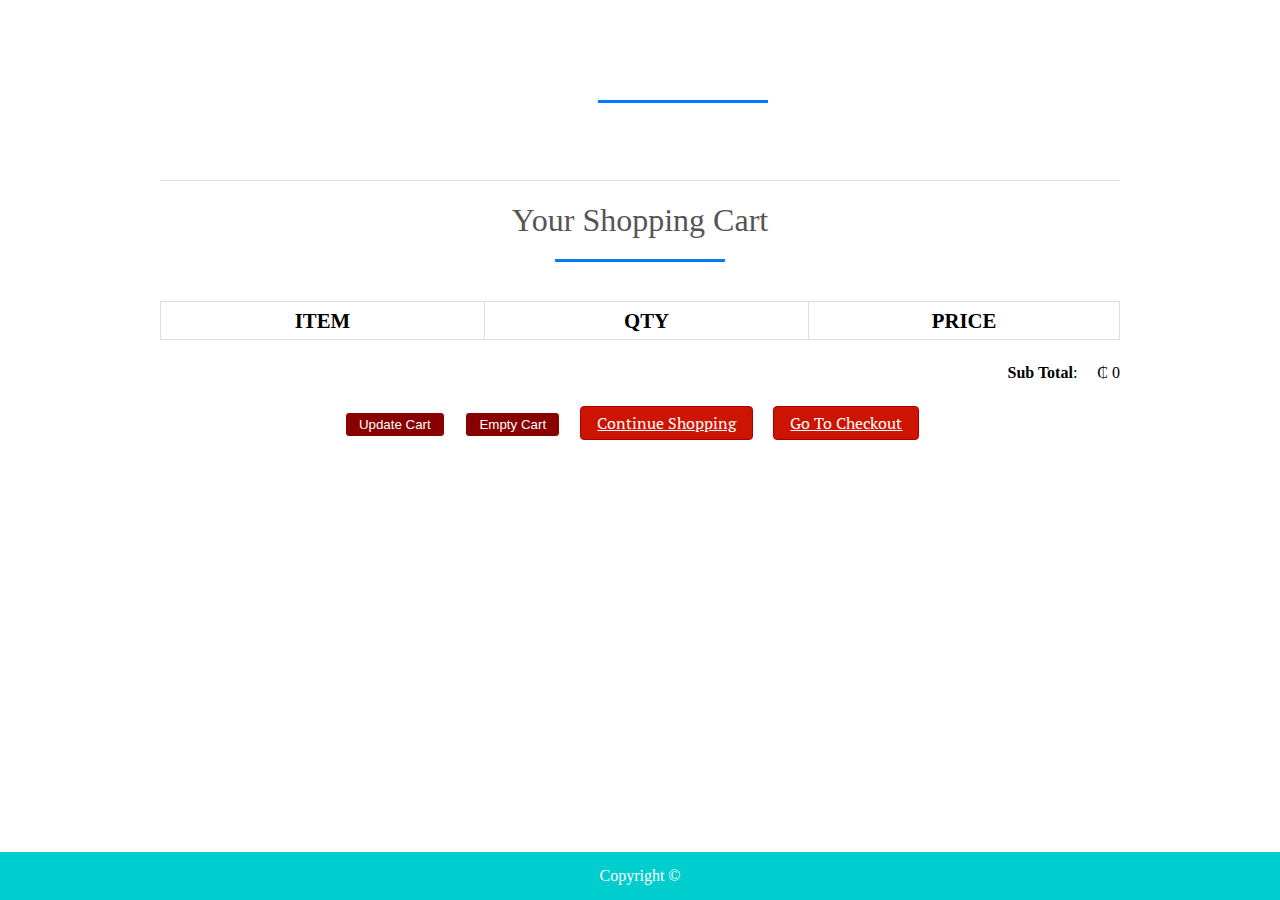
<file: cart.html>
<!DOCTYPE html>
<html>
<head>
<title>Your Shopping Cart</title>
<meta charset="utf-8" />
<link rel="stylesheet" href="style.css" media="screen" type="text/css" />
<script type="text/javascript" src="http://ajax.googleapis.com/ajax/libs/jquery/2.0.3/jquery.min.js"></script>
<script type="text/javascript" src="jquery.store.js"></script>
</head>

<body>

<div id="site">
	<header id="masthead">
		<h1></h1>
	</header>
	<div id="content">
		<h1>Your Shopping Cart</h1>
		<form id="shopping-cart" action="cart.html" method="post">
			<table class="shopping-cart">
			  <thead>
				<tr>
					<th scope="col">Item</th>
					<th scope="col">Qty</th>
					<th scope="col" colspan="2">Price</th>
				</tr>
			  </thead>
			  <tbody>
			  
			  </tbody>
			</table>
			<p id="sub-total">
				<strong>Sub Total</strong>: <span id="stotal"></span>
			</p>
			<ul id="shopping-cart-actions">
				<li>
					<input type="submit" name="update" id="update-cart" class="btn" value="Update Cart" />
				</li>
				<li>
					<input type="submit" name="delete" id="empty-cart" class="btn" value="Empty Cart" />
				</li>
				<li>
					<a href="index.html" class="btn">Continue Shopping</a>
				</li>
				<li>
					<a href="checkout.html" class="btn">Go To Checkout</a>
				</li>
			</ul>
		</form>
	</div>
	
	

</div>

<footer id="site-info">
		Copyright &copy; 
	</footer>

</body>
</html>
</file>
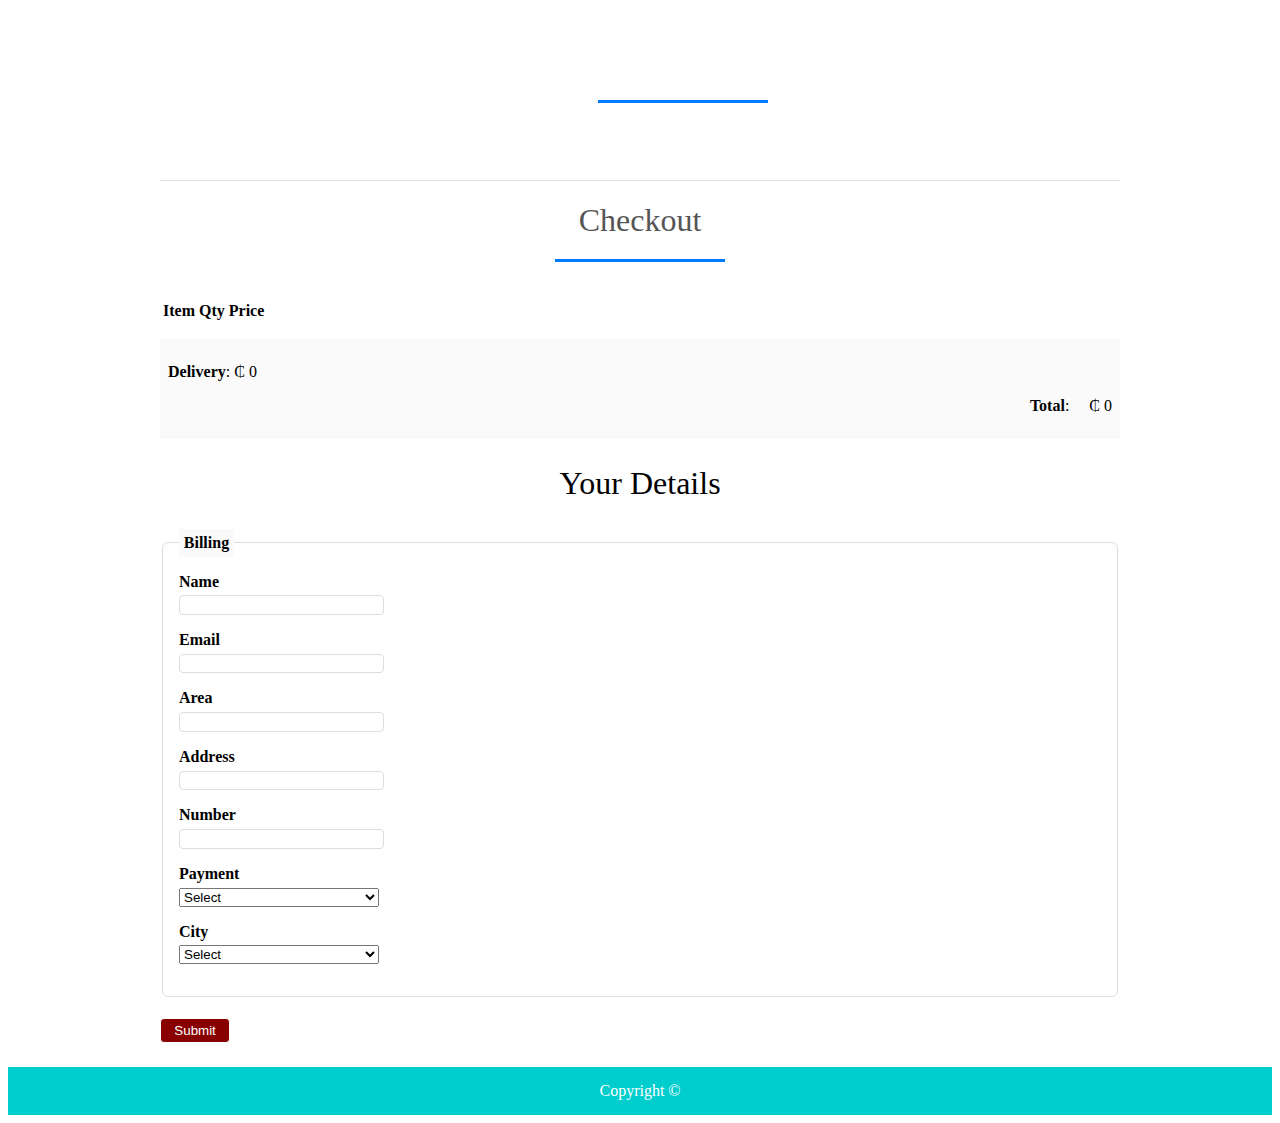
<file: checkout.html>
<!DOCTYPE html>
<html>
<head>
<title>Checkout</title>
<meta charset="utf-8" />
<link rel="stylesheet" href="style.css" media="screen" type="text/css" />
<script type="text/javascript" src="http://ajax.googleapis.com/ajax/libs/jquery/2.0.3/jquery.min.js"></script>
<script type="text/javascript" src="jquery.store.js"></script>
</head>

<body id="checkout-page">

<div id="site">
	<header id="masthead">
		<h1></h1>
	</header>
	<div id="content">
		<h1>Checkout</h1>
			<table id="checkout-cart" class="delivery">
			  <thead>
				<tr>
					<th scope="col">Item</th>
					<th scope="col">Qty</th>
					<th scope="col">Price</th>
				</tr>
			  </thead>
			  <tbody>
			  
			  </tbody>
			</table>
		 <div id="pricing">
			
			<p id="delivery">
				<strong>Delivery</strong>: <span id="sdelivery"></span>
			</p>
			
			<p id="sub-total">
				<strong>Total</strong>: <span id="stotal"></span>
			</p>
		 </div>
		 
		 <form action="order.html" method="post" id="checkout-order-form">
		 	<h2>Your Details</h2>
		 	
		 	<fieldset id="fieldset-billing">
		 		<legend>Billing</legend>
		 		<div>
		 			<label for="name">Name</label>
		 			<input type="text" name="name" id="name" data-type="string" data-message="This field cannot be empty" />
		 		</div>
		 		<div>
		 			<label for="email">Email</label>
		 			<input type="text" name="email" id="email" data-type="expression" data-message="Not a valid email address" />
		 		</div>
		 		<div>
		 			<label for="area">Area</label>
		 			<input type="text" name="area" id="area" data-type="string" data-message="This field cannot be empty" />
		 		</div>
		 		<div>
		 			<label for="address">Address</label>
		 			<input type="text" name="address" id="address" data-type="string" data-message="This field cannot be empty" />
		 		</div>
		 		<div>
		 			<label for="number">Number</label>
		 			<input type="text" name="number" id="number" data-type="string" data-message="This field cannot be empty" />
		 		</div>
				 <div>
					<label for="payment">Payment</label>
					<select name="city" id="payment" data-type="string" data-message="This field cannot be empty">
						<option value="">Select</option>
						<option value="mo">Momo</option>
						<option value="mn">Money</option>
					</select>
				</div>
		 		<div>
		 			<label for="city">City</label>
		 			<select name="city" id="city" data-type="string" data-message="This field cannot be empty">
		 				<option value="">Select</option>
		 				<option value="Ac">Accra</option>
		 				<option value="KM">Kumasi</option>
		 			</select>
		 		</div>
		 	</fieldset>
		 	
		 	
		 	
		 	<p><input type="submit" id="submit-order" value="Submit" class="btn" /></p>
		 
		 </form>
	</div>
	
	

</div>

<footer id="site-info">
		Copyright &copy;
	</footer>

</body>
</html>
</file>
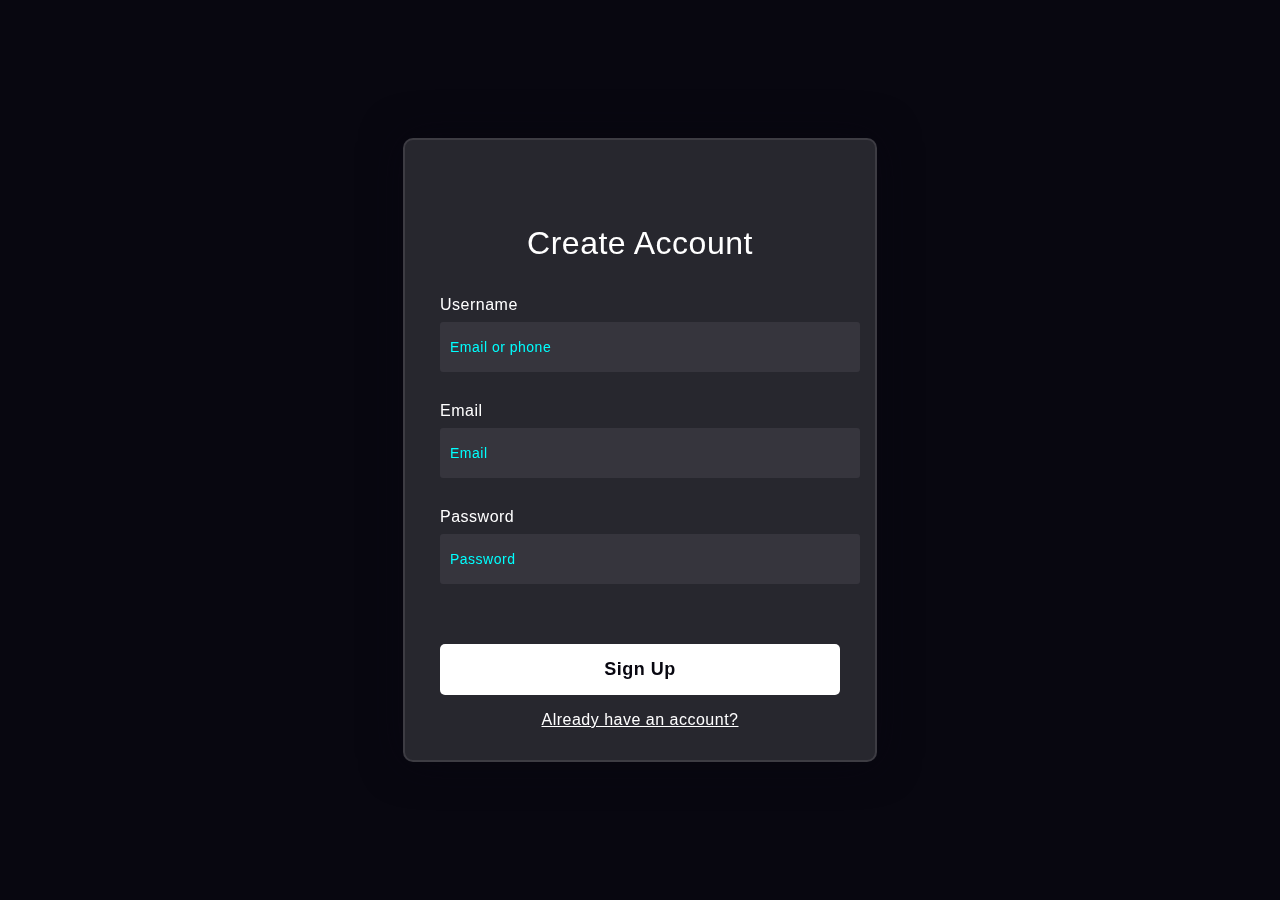
<file: createaccount.html>
<!DOCTYPE html>
<html>
    <head>
       <title>claydordnewaccount</title> 
       <link rel="stylesheet" type="text/css" href="loginstyle.css">
    </head>
    <body>
        <div class="background"></div>
        <form>
            <h3>Create Account</h3>
            <label for="username">Username</label>
            <input type="text" placeholder="Email or phone" id="username">
            <label for="email">Email</label>
            <input type="text" placeholder="Email" id="email">
            <label for="password">Password</label>
            <input type="password" placeholder="Password" id="password">
            <button>Sign Up</button>
            <p><a href="login.html">Already have an account?</a></p>
        </form>
    </body>
</html>
</file>
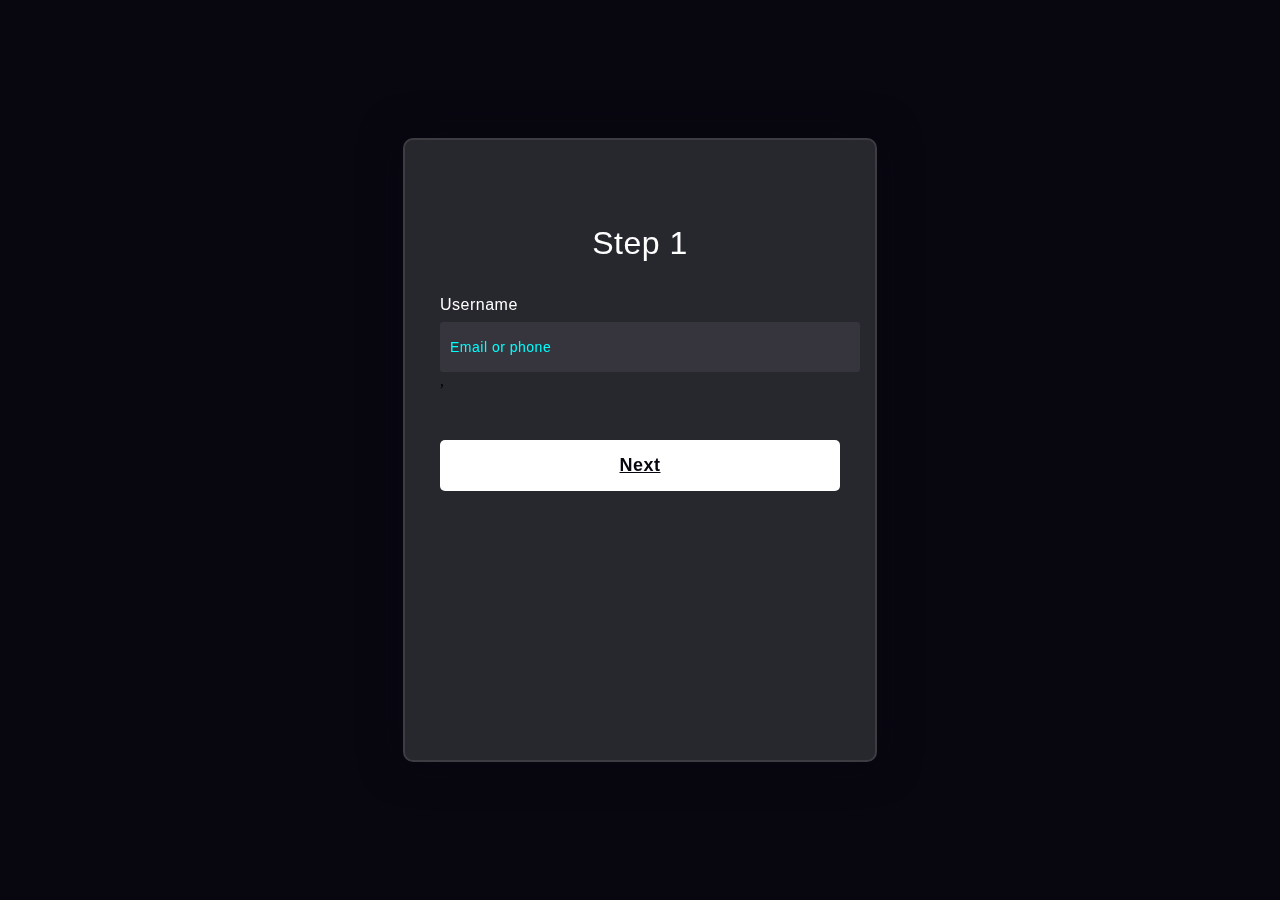
<file: Forgot password.html>
<!DOCTYPE html>
<html>
    <head>
       <title>claydordforgotpassword</title> 
       <link rel="stylesheet" type="text/css" href="forgotstyle.css">
    </head>
    <body>
        <div class="background"></div>
        <form>
            <h3>Step 1</h3>
            <label for="username">Username</label>
            <input type="text" placeholder="Email or phone" id="username">
            ,<button><a href="verify.html">Next</a></button>
        </form>
    </body>
</html>
</file>
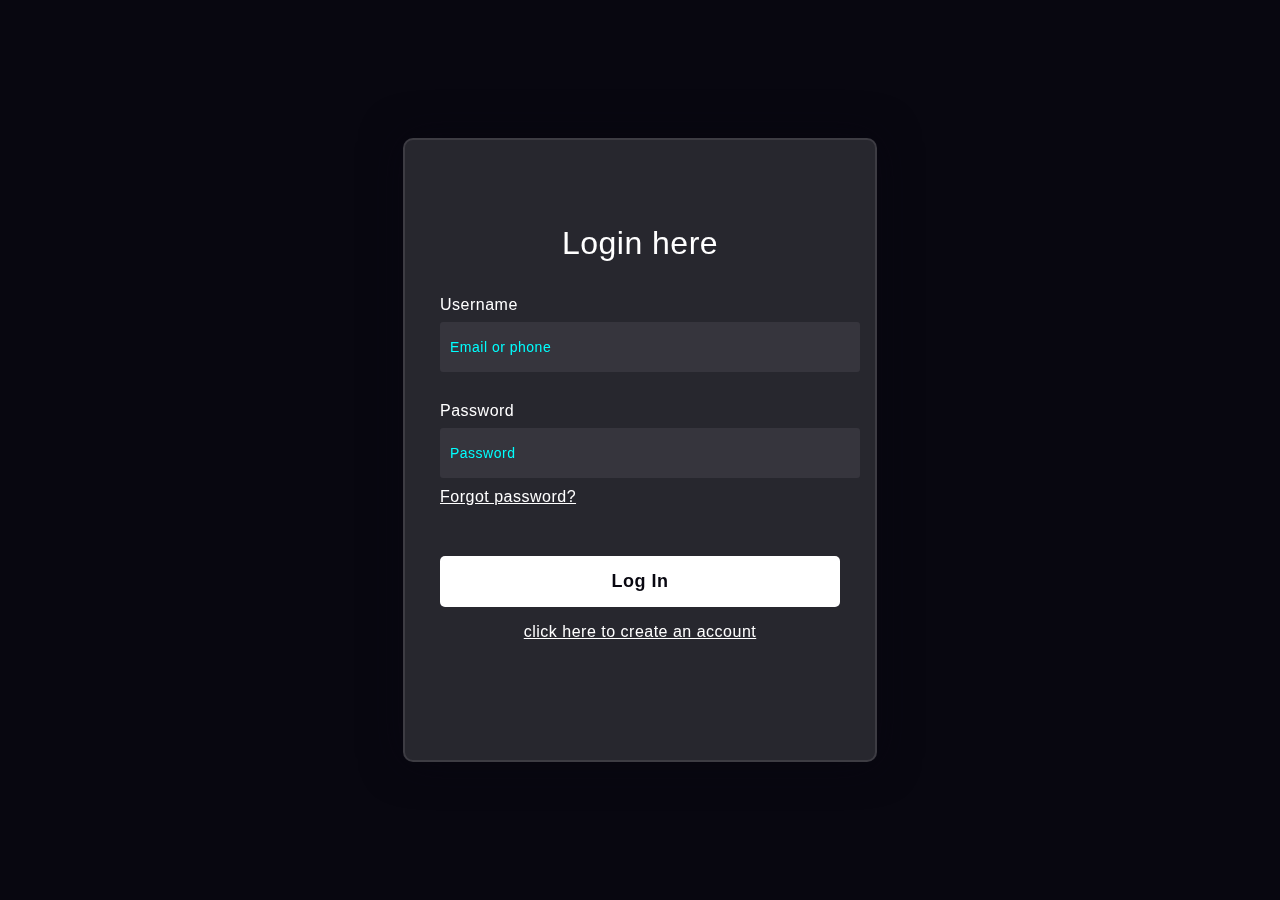
<file: login.html>
<!DOCTYPE html>
<html>
    <head>
       <title>claydordlogin</title> 
       <link rel="stylesheet" type="text/css" href="loginstyle.css">
    </head>
    <body>
        <div class="background"></div>
        <form>
            <h3>Login here</h3>
            <label for="username">Username</label>
            <input type="text" placeholder="Email or phone" id="username">
            <label for="password">Password</label>
            <input type="password" placeholder="Password" id="password">
            <p1><a href="Forgot password.html">Forgot password?</a></p1>
                <a href="index.html"><button>Log In</button></a>
            <p><a href="createaccount.html">click here to create an account</a></p>
        </form>
    </body>
</html>
</file>
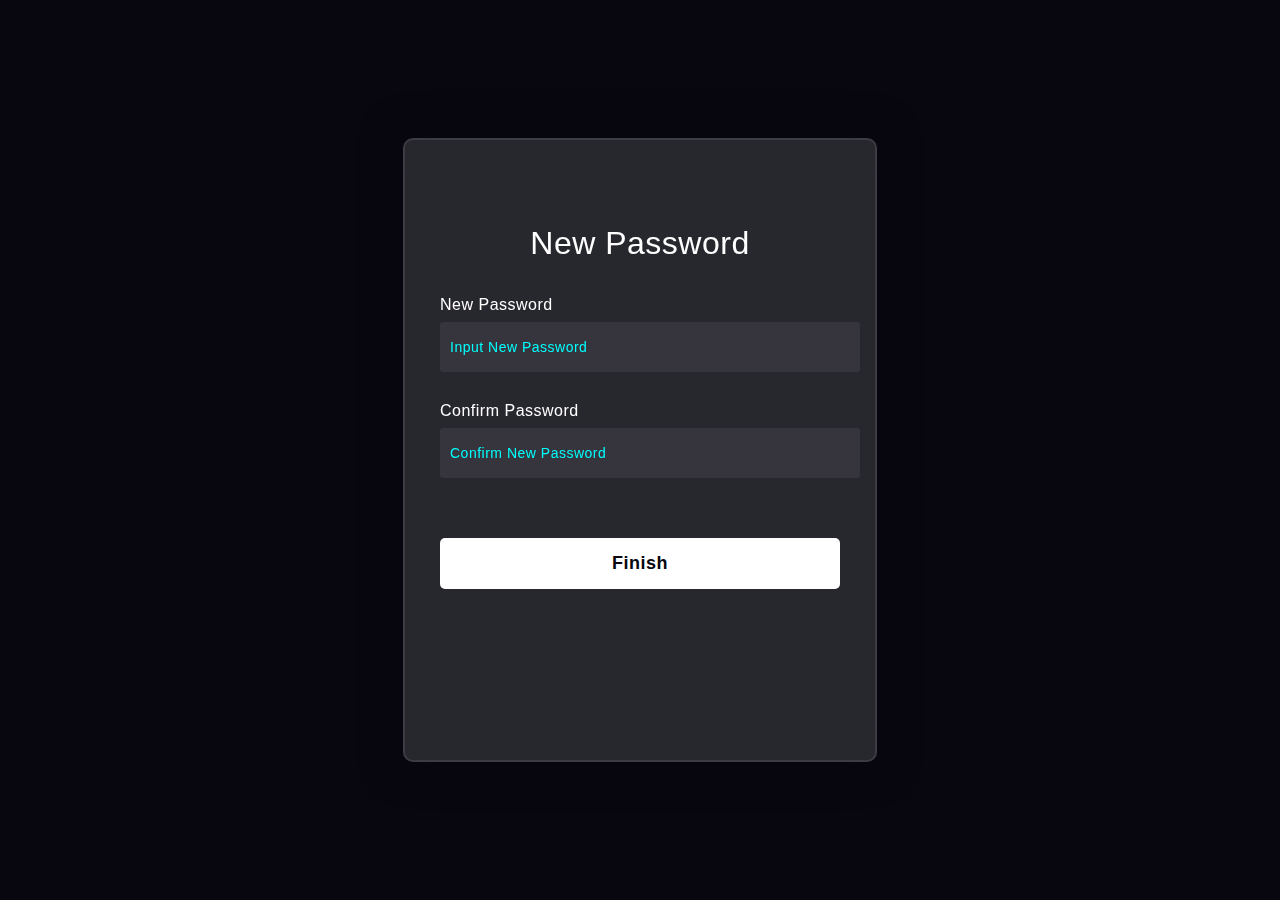
<file: New Password.html>
<!DOCTYPE html>
<html>
    <head>
       <title>claydordfinal</title> 
       <link rel="stylesheet" type="text/css" href="loginstyle.css">
    </head>
    <body>
        <div class="background"></div>
        <form>
            <h3>New Password</h3>
            <label for="password"> New Password</label>
            <input type="password" placeholder="Input New Password" id="password">
            <label for="password">Confirm Password</label>
            <input type="password" placeholder="Confirm New Password" id="password">
            <button>Finish</button>
        </form>
    </body>
</html>
</file>
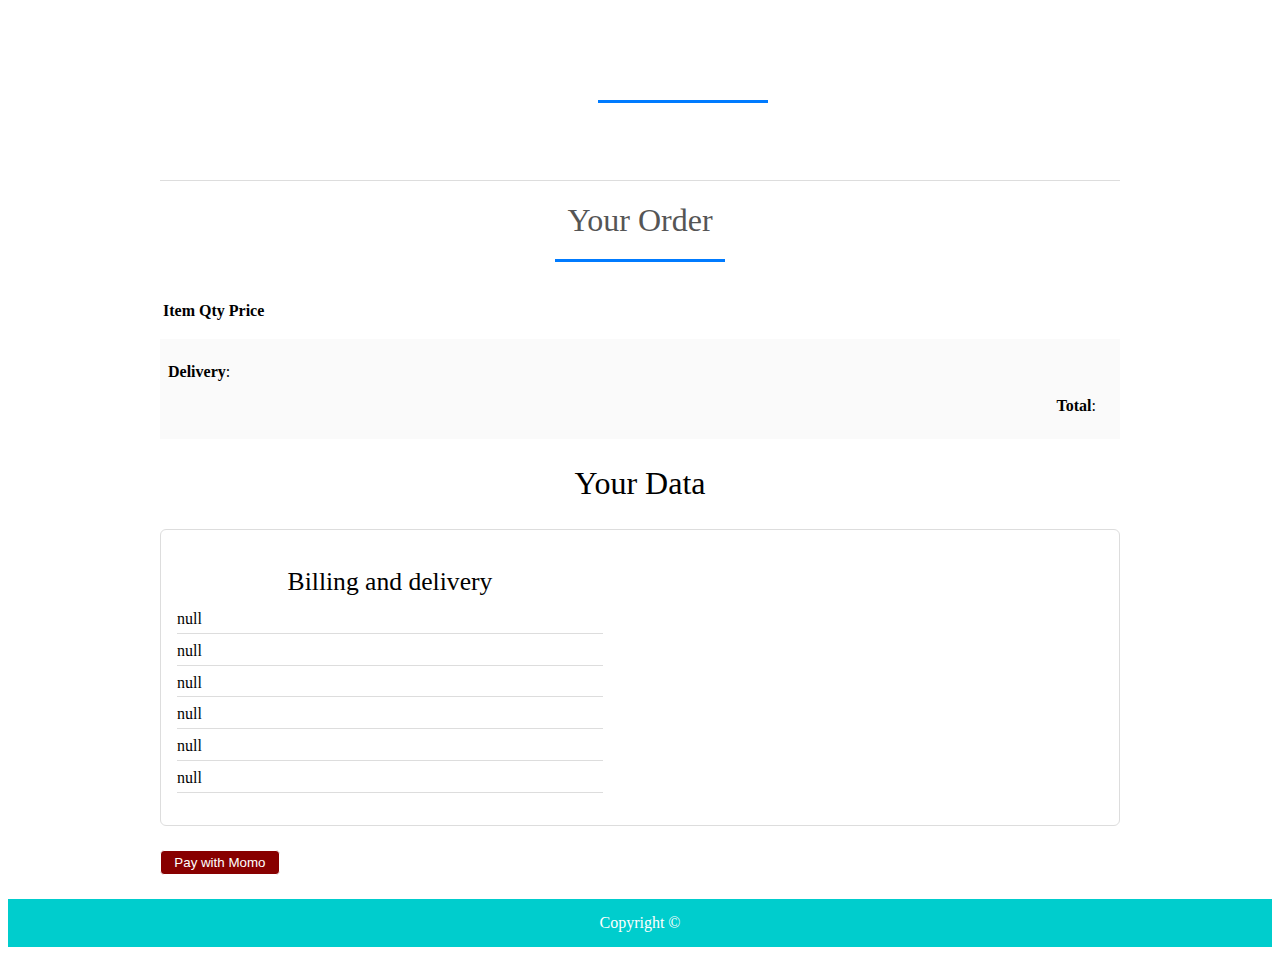
<file: order.html>
<!DOCTYPE html>
<html>
<head>
<title>Your Order</title>
<meta charset="utf-8" />
<link rel="stylesheet" href="style.css" media="screen" type="text/css" />
<script type="text/javascript" src="http://ajax.googleapis.com/ajax/libs/jquery/2.0.3/jquery.min.js"></script>
<script type="text/javascript" src="jquery.store.js"></script>
</head>

<body id="checkout-page">

<div id="site">
	<header id="masthead">
		<h1></h1>
	</header>
	<div id="content">
		<h1>Your Order</h1>
			<table id="delivery" class="delivery">
			  <thead>
				<tr>
					<th scope="col">Item</th>
					<th scope="col">Qty</th>
					<th scope="col">Price</th>
				</tr>
			  </thead>
			  <tbody>
			  
			  </tbody>
			</table>
		 <div id="pricing">
			
			<p id="sub-delivery">
				<strong>Delivery</strong>: <span id="sdelivery"></span>
			</p>
			
			<p id="sub-total">
				<strong>Total</strong>: <span id="stotal"></span>
			</p>
		 </div>
		 
		 <div id="user-details">
		 	<h2>Your Data</h2>
		 	<div id="user-details-content"></div>
		 </div>
		 
		 
		 
		 
<form id="paypal-form" action="" method="post">
	<input type="hidden" name="cmd" value="_cart" />
	<input type="hidden" name="upload" value="1" />
	<input type="hidden" name="business" value="" />
        
	<input type="hidden" name="currency_code" value="" />
	<input type="submit" id="momo" class="btn" value="Pay with Momo" />
</form>
		 
		 
	</div>
	
	

</div>

<footer id="site-info">
		Copyright &copy; 
	</footer>

</body>
</html>
</file>
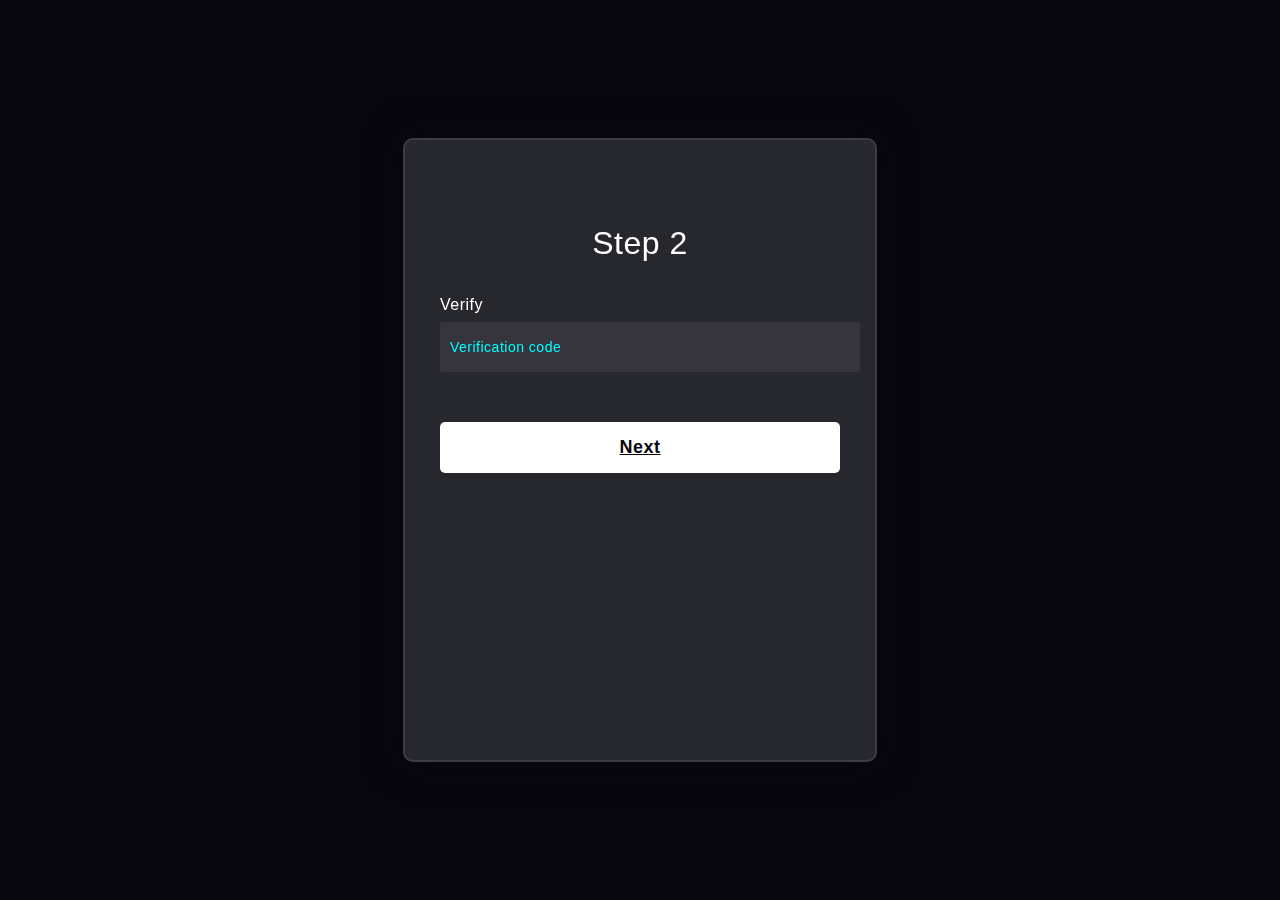
<file: verify.html>
<!DOCTYPE html>
<html>
    <head>
       <title>claydordforgotpassword</title> 
       <link rel="stylesheet" type="text/css" href="forgotstyle.css">
    </head>
    <body>
        <div class="background"></div>
        <form>
            <h3>Step 2</h3>
            <label for="Verification Code">Verify</label>
            <input type="text" placeholder="Verification code" id="Verification code">
            <button><a href="New Password.html">Next</a></button>
        </form>
    </body>
</html>
</file>
<file: style.css>
@import url(http://fonts.googleapis.com/css?family=PT+Serif:400,700,400italic);


/* Style the links inside the navigation bar */
.topnav a 
{
  float: left;
  display: block;
  color: black;
  text-align: center;
  padding: 26px 16px;
  text-decoration: none;
  font-size: 17px;
  
}

/* Change the color of links on hover */
.topnav a:hover {
  background-color: #ddd;
  color: black;
}

/* Style the "active" element to highlight the current page */
.topnav a.active {
  background-color: #00CDCD;
  
}

.navbarNav ul .li
{
	color: white;
	background-color: black;
}

.topnav a 
{
  	background-color: white;
	font-size: 20px;
  
}
.navbar-brand img
{
	height:100px;
	padding-left:0;
	
}

.navbar-nav li
{
	padding: 0 10px;
}

.navbar-nav li a
{
	float: right;
	text-align: left;
	font-size: 20px;
	
	background-color: #00CDCD;
	
  	
	
}


#nav-bar ul li a:hover
{
	color:#007bff!important;
}

.navbar
{
	background-color: #00CDCD;
	margin-bottom: 20px;
	
}

.navbar-toggler
{
	border: none;
	
}

.navbar-link
{
	color:#555!important;
	font-weight:600;
	font-size:16px;
}


#Slider
{
	
	width: auto;
	height: 240px;;
}



/*-----product images------*/
.featured-categories
{
	margin: 50px 0;
	
}

.featured-categories img
{
	width: 100%;
	padding: 20px 0;
	transition: 1s;
	cursor: pointer;
	height: 240px;
}

.featured-categories img:hover
{
	transform: scale(1.1)
}

/*---on sale---*/
.title-box
{
	background: #00CDCD;
	color: #fff;
	width: 180px;
	padding: 4px 10px;
	height: 40px;
	margin-bottom: 30px;
	display: flex;
	margin-top: 70px;
}



.title-box h2
{
	font-size: 24px;	
}
.title-box::after
{
	content: '';
	border-top: 40px #00cdcd;
	border-right: 50px solid transparent;
	position: absolute;
	display: flex;
	margin-top: -4px;
	margin-left: 170px;
}

h1, h2, h3, h4, h5, h6 {
	font-weight: normal;
	font-size: 50%;
}

#site {
	max-width: 960px;
	margin: 0 auto;
	padding: 0 1em;
}



/*-----product-top css-------*/

.product-top img
{
	width: 100%;
	height: 300px;
}
.overlay-right
{
	display: block;
	opacity: 0;
	position: absolute;
	top: 10%;
	margin-left: 0;
	width: 70px;
	margin-bottom: 5%;
	margin-top: 5%;
	
}
.overlay-right .fa
{
	cursor: pointer;
	background-color: #fff;
	color: #000;
	height: 35px;
	width: 35px;
	font-size: 20px;
	padding: 7px;
	margin-bottom: 5%;
	margin-top: 10px;;
	 

}
.overlay-right .btn-secondary
{
	background: none !important;
	border: none !important;
	box-shadow: none !important;
}
.product-top:hover .overlay-right
{
	opacity: 1;
	margin-left: 5%;
	transition: 0.5s;
}

.product-bottom h3
{
	font-size: 28px;
	padding-bottom: 10px; 
}

#masthead {
	margin-top: 3em;
	padding: 2em 0 0.5em 0;
	border-bottom: 1px solid #ddd;
}

#masthead h1 {
	margin: 0;
	font-size: 3.5em;
	overflow: hidden;
	padding-left: 85px;
	min-height: 82px;
	line-height: 2.3;
	
	
	
}

.tagline {
	float: right;
	color: #00CDCD;
	font-size: 14px;
	padding-top: 3.5em;
}

#products ul {
	margin: 1.5em 0;
	padding: 0;
	list-style: none;
	overflow: hidden;
}

#products li {
	float: left;
	width: 31%;
	margin: 0 1%;
	display: block;
}

.product-image {
	width: 100%;
	padding: 20px 0;
	transition: 1s;
	cursor: pointer;
	height: 300px;
	overflow: hidden;
	
}

.product-description {
	
	
	color: black;
	border-radius: 5px;
}

.product-name {
	text-align: center;
	color: black;
	margin: 0;
	font-size: 1.4em;
	
	
	text-transform: uppercase;
	letter-spacing: 0.1em;
}

.product-price {
	width: 2.7em;
	height: 2em;
	font-size: 1.7em;
	text-align: center;
	margin-left: 90px;
	background: #fff;
	color: black;
	
}

form.add-to-cart div
{
	text-align: center;
	color: black;

	
	
}

form.add-to-cart p 
{
	text-align: center;
	
	color: #00CDCD;
}

form.add-to-cart p .btn
{
	text-align: center;
	
	color: white;
	background: red;
	margin-bottom: 40px;
}


form input.qty {
	width: 60px;
	border: 2px solid #eee;
	font: 1.5em 'PT Serif', serif;
	background: #f9f9f9;
	color: #000;
	border-radius: 3px;
	margin-left: 0.4em;
	
}

.btn{
	display: inline-block;
	background: #800;
	color: white;
	
	padding: 0.3em 1em;
	text-align: center;
	border-radius: 4px;
	border: 1px solid white;
}
 a.btn {
	display: inline-block;
	background: #cc1400;
	color: #fff;
	font: 1em 'PT Serif', serif;
	padding: 0.3em 1em;
	text-align: center;
	border-radius: 4px;
	border: 1px solid #a00;
}


#slider
{
	width: 100%;
}

#about
{
	padding-top: 50px;
	padding-bottom: 50px;
	color:#555;
}


#about .btn
{
	margin-top:20px;
	margin-bottom:30px;
	
}

.about-content
{
	padding-top: 20px;
}

.skills-bar p
{
	margin-bottom:6px;
	font-weight: 600;
}

.progress-bar
{
	border-radius:16px;
}

.progress
{
	border-radius:16px!important;
	margin-bottom: 20px;
	
}

#services
{
	background: black;
	background-size: cover;
	background-position: center;
	color:#555!important;
	background-attachment: fixed;
	padding-top:50px;
	padding-bottom: 50px;
}



#services h1
{
	text-align: center;
	color:#fff!important;
	padding-bottom: 10px;
}

#services h1::after
{
	content: '';
	background:#efefef;
	display: block;
	height:3px;
	width:170px;
	margin: 20px auto 5px;
}
#services h3
{
	font-weight: 400;
	color: white;
	margin: auto;
}
#services p
{
	font-weight: 400;
	color: white;
	margin: auto;
	margin-top: 20px;
}


#services i
{
	
	color: white;
}

.icon
{
	font-size:40px;
	margin:20px auto;
	padding: 20px;
	height: 80px;
	width:80px;
	border:1px solid #fff;
	border-radius:50%;
}

.services .col-md-4:hover{
	background:#007bff;
	cursor: pointer;
	transition: 0.7s;
	
}


/*-------team-------*/
#team
{
	padding-top: 50px;
	padding-bottom: 50px;
	color: #555;
	
}

h1
{
	text-align: center;
	color: #555!important;
	padding-bottom: 10px;
}

h1::after
{
	content:'';
	background: #007bff;
	display: block;
	height: 3px;
	width: 170px;
	margin: 20px auto 5px;
}

.profile-pic .img-box
{
	opacity: 1;
	display: block;
	position: relative;
}

.profile-pic .img-box img
{
	filter: grayscale(1);
	
}

.profile-pic .img-box img:hover
{
	filter: grayscale(0);
	cursor: pointer;
	
}

.profile-pic h2
{
	font-size: 22px;
	font-weight: bold;
	margin-top:15px;
	color: #007bff!important;
	
}

.profile-pic h3
{
	font-size: 15px;
	font-weight: bold;
	margin-top:15px;
	color: black;
	
}

#team .fa
{
	height:25px;
	width: 25px;
	color: #007bff !important;
	background: #fff;
	padding: 4px;
	border-radius: 50%;
}

.img-box ul
{
	padding: 15px 0;
	position: absolute;
	z-index: 2;
	bottom: 0;
	left: 50%;
	transform: translateX(-50%);
	opacity: 0;
}

.img-box ul li
{
	padding: 5px;
	display: inline-block;
}

.img-box:hover ul
{
	opacity: 1;
	
}

.img-box ul, .img-box ul
{
	transition: 0.5s;
}

.img-responsive
{
	height: 250px;
	width: 200px;
	margin: 0px 50px;
	
	
}


/*-------contact---------*/

#contact
{
	background: #efefef;
	padding-top: 40px;
	padding-bottom: 40px;
	color: #777;

}

.contact-form
{
	padding: 15px;
}

::placeholder
{
	color: #999!important;
}

.follow
{
	background: #fff;
	padding: 10px;
	margin: 15px;
}

.contact-info .fa
{
	margin: 10px;
	color: #007bff;
	font-weight: bold;
}


#site-info {
	height: 3em;
	width: 100%;
	line-height: 3;
	text-align: center;
	background: #00CDCD;
	position: absolute;
	color: #fff;
	left: 0;
	bottom: 0;
}

body#checkout-page #site-info {
	position: static;
}

#shopping-cart {
	margin: 1.5em 0;
}

.shopping-cart {
	border: 1px solid #ddd;
	border-collapse: collapse;
	border-spacing: 0;
	width: 100%;
	table-layout: fixed;
}

.shopping-cart th {
	font-size: 1.3em;
	padding: 0.3em;
	width: 33.3%;
	border: 1px solid #ddd;
	text-transform: uppercase;
}

.shopping-cart td {
	padding: 0.3em;
	width: 33.3%;
	border: 1px solid #ddd;
}

.shopping-cart tr:nth-child(even) {
	background: #fafafa;
}

.shopping-cart td.pdelete {
	text-align: center;
}

.pdelete a,
.pdelete a:hover {
	color: #c00;
	text-decoration: none;
	font-size: 2.5em;
	display: block;
	text-align: center;
}

#shopping-cart-actions {
	margin: 1.5em 0;
	padding: 0;
	list-style: none;
	text-align: center;
}

#shopping-cart-actions li {
	display: inline-block;
	margin-right: 1em;
}

#pricing {
	padding: 0.5em;
	margin: 1em 0;
	background: #fafafa;
}

#sub-total, #shipping {
	margin: 1.5em 0;
	text-align: right;
}

#sub-total span,
#shipping span {
	margin-left: 1em;
}

#content > h1,
#checkout-order-form h2 {
	font-size: 2em;
	text-align: center;
}

#pricing #sub-total,
#pricing #shipping {
	margin: 1em 0;
}

#checkout-order-form {
	margin: 1.5em 0;
}

#checkout-order-form fieldset {
	border: 1px solid #ddd;
	border-radius: 6px;
	padding: 1em;
	margin-bottom: 1.3em;
}

#checkout-order-form legend {
	padding: 0.3em;
	background: #fafafa;
	font-weight: bold;
}

#checkout-order-form div {
	margin-bottom: 1em;
}

#checkout-order-form label {
	display: block;
	font-weight: bold;
	margin-bottom: 0.3em;
	text-align: left;
}

#checkout-order-form input[type="text"] {
	width: 200px;
	display: block;
	background: #fff;
	border: 1px solid #ddd;
	border-radius: 4px;
	padding: 0.1em;
}

#checkout-order-form select {
	width: 200px;
	display: block;
}

.message {
	display: block;
	margin: 0.5em 0;
	color: red;
}

#user-details {
	margin: 1.5em 0;
}

#user-details > h2 {
	text-align: center;
	font-size: 2em;
}

#user-details-content {
	margin: 1.5em 0;
	padding: 1em;
	border: 1px solid #ddd;
	border-radius: 6px;
	overflow: hidden;
}

#user-details-content .detail {
	float: left;
	width: 46%;
}

#user-details-content .detail.right {
	float: right;
}

#user-details-content .detail > h2 {
	text-align: center;
	font-size: 1.6em;
	margin-bottom: 0.5em;
}

#user-details-content ul {
	margin: 0 0 1em 0;
	padding: 0;
	list-style: none;
}

#user-details-content li {
	display: block;
	margin-bottom: 0.5em;
	padding-bottom: 0.3em;
	border-bottom: 1px solid #ddd;
}

#paypal-form {
	margin: 1.5em 0;
}
</file>
<file: loginstyle.css>
body {
    background-color: #080710;
}
.background {
    width: 430px;
    height: 480px;
    position: absolute;
    transform: translate(-50%, -50%);
    left: 50%;
    top: 50%;
}
.background .shape {
    height: 200px;
    width: 200px;
    position: absolute;
    border-radius: 50px;
}
.shape:first-child {
    background: linear-gradient(#1845ad, #23a2f6);
    left: -80px;
    top: -80px;
}
.shape:last-child {
    background: linear-gradient();
}
form {
    height: 520px;
    width: 400px;
    background-color: rgba(255, 255, 255, 0.13);
    position: absolute;
    transform: translate(-50%, -50%);
    top: 50%;
    left: 50%;
    border-radius: 10px;
    backdrop-filter: blur(10px);
    border: 2px solid rgba(255, 255, 255, 0.1);
    box-shadow:0 0 40px rgba(8, 7, 16, 0.6) ;
    padding: 50px 35px;
}
form * {
    font-family: "Poppins", sans-serif;
    color: #ffffff;
    letter-spacing: 0.5px;
    outline: none;
    border: none;
}
::placeholder {
    color: aqua;
}
button {
    margin-top: 50px;
    width: 100%;
    background-color: #ffffff;
    color: #080710;
    padding: 15px 0;
    font-size: 18px;
    font-weight: 600;
    border-radius: 5px;
    cursor: pointer;
}
form p {
    text-align: center;
    font-family: 'Times New Roman', Times, serif;
    font-size: medium;
}
form h3 {
    font-size: 32px;
    font-weight: 500;
    line-height: 42px;
    text-align: center;
}
label {
    display: block;
    margin-top: 30px;
    font-size: 16px;
    font-weight: 500;
}
input {
    display: block;
    height: 50px;
    width: 100%;
    background-color: rgba(255, 255, 255, 0.07);
    border-radius: 3px;
    padding: 0 10px;
    margin-top: 8px;
    font-size: 14px;
    font-weight: 300;
}
form p1 {
    text-align: left;
    font-family: 'Times New Roman', Times, serif;
    font-size: medium;
    color: aqua;
}
#password {
    margin-bottom: 10px;
  }
  
  #showPassword {
    margin-left: 10px;
  }
</file>
<file: forgotstyle.css>
body {
    background-color: #080710;
}
.background {
    width: 430px;
    height: 480px;
    position: absolute;
    transform: translate(-50%, -50%);
    left: 50%;
    top: 50%;
}
.background .shape {
    height: 200px;
    width: 200px;
    position: absolute;
    border-radius: 50px;
}
.shape:first-child {
    background: linear-gradient(#1845ad, #23a2f6);
    left: -80px;
    top: -80px;
}
.shape:last-child {
    background: linear-gradient();
}
form {
    height: 520px;
    width: 400px;
    background-color: rgba(255, 255, 255, 0.13);
    position: absolute;
    transform: translate(-50%, -50%);
    top: 50%;
    left: 50%;
    border-radius: 10px;
    backdrop-filter: blur(10px);
    border: 2px solid rgba(255, 255, 255, 0.1);
    box-shadow:0 0 40px rgba(8, 7, 16, 0.6) ;
    padding: 50px 35px;
}
form * {
    font-family: "Poppins", sans-serif;
    color: #ffffff;
    letter-spacing: 0.5px;
    outline: none;
    border: none;
}
::placeholder {
    color: aqua;
}
button {
    margin-top: 50px;
    width: 100%;
    background-color: #ffffff;
    color: #080710;
    padding: 15px 0;
    font-size: 18px;
    font-weight: 600;
    border-radius: 5px;
    cursor: pointer;
}
form p {
    text-align: center;
    font-family: 'Times New Roman', Times, serif;
    font-size: medium;
}
form h3 {
    font-size: 32px;
    font-weight: 500;
    line-height: 42px;
    text-align: center;
}
label {
    display: block;
    margin-top: 30px;
    font-size: 16px;
    font-weight: 500;
}
input {
    display: block;
    height: 50px;
    width: 100%;
    background-color: rgba(255, 255, 255, 0.07);
    border-radius: 3px;
    padding: 0 10px;
    margin-top: 8px;
    font-size: 14px;
    font-weight: 300;
}
form p1 {
    text-align: left;
    font-family: 'Times New Roman', Times, serif;
    font-size: medium;
    color: aqua;
}
form a{
    margin-top: 50px;
    width: 100%;
    background-color: #ffffff;
    color: #080710;
    padding: 15px 0;
    font-size: 18px;
    font-weight: 600;
    border-radius: 5px;
    text-align: center;
    cursor: pointer;
}
#password {
    margin-bottom: 10px;
  }
  
  #showPassword {
    margin-left: 10px;
  }
</file>
